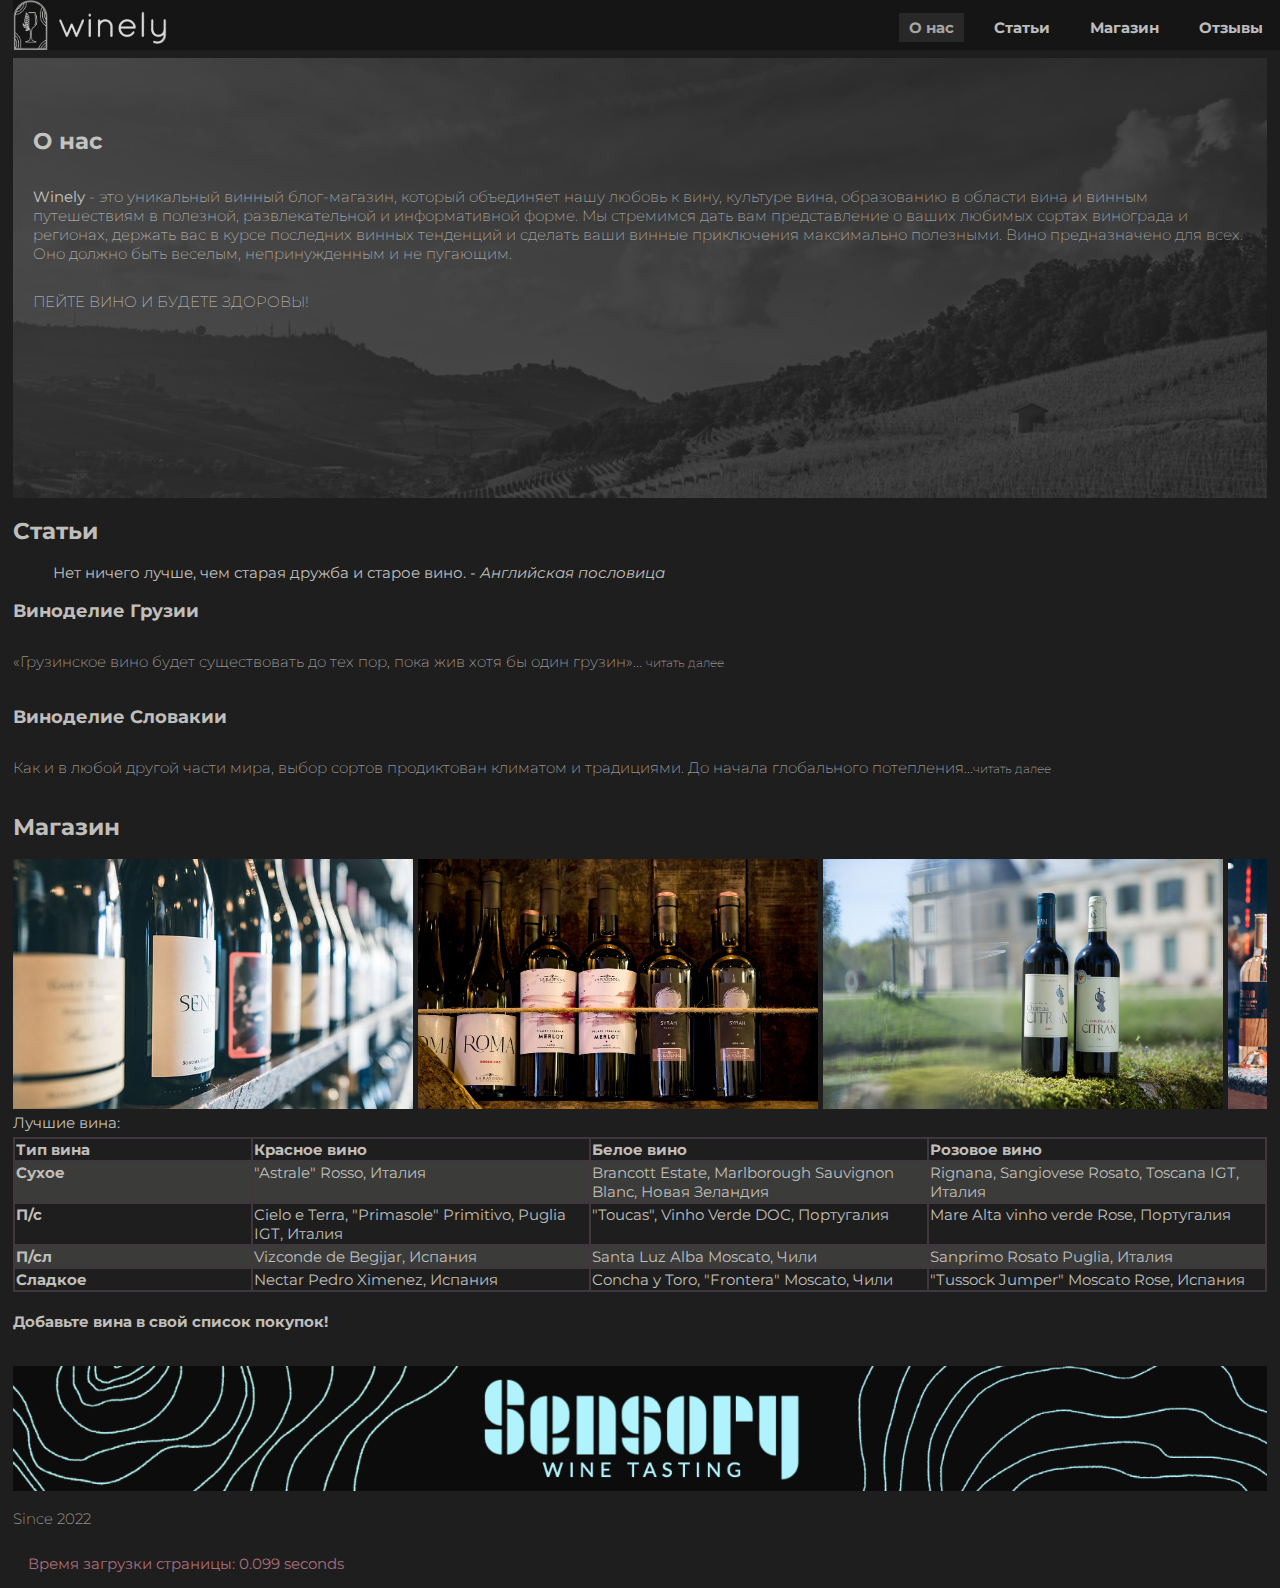
<file: index.html>
<!DOCTYPE html>
<html lang="ru">
<head>
    <meta charset="utf-8">
    <meta name="keywords" content="wine, shop, blog, wine news">
    <meta name="viewport" content="width=device-width, initial-scale=1.0">
    <title>Winely</title>
    <link rel="stylesheet" href="style.css">
    <link href="https://fonts.googleapis.com/css2?family=Montserrat&display=swap" rel="stylesheet">
    <script src="js/config.js"></script>
    <script src="js/loadingTime.js"></script>
    <script src="js/navLocation.js"></script>
</head>
<body>
<header>
    <nav class="top-menu">
        <a href="index.html"><img class="navbar-logo" src="images/logo.png"></a>
        <img class="name" src="images/logo_name.png">
        <ul class="menu-main">
            <li><a class="navbar-button" href="index.html">О нас</a></li>
            <li><a class="navbar-button" href="articles.html">Статьи</a></li>
            <li><a class="navbar-button" href="shop.html">Магазин</a></li>
            <li><a class="navbar-button" href="reviews.html">Отзывы</a> </li>
        </ul>
    </nav>
</header>
<main>
    <article>
        <section class="about-section">
            <p><a name="about us"></a></p>
            <h2 class="menu-section">О нас</h2>
            <p><b>Winely</b>
                - это уникальный винный блог-магазин, который объединяет нашу любовь к вину,
                культуре вина, образованию в области вина и винным путешествиям в полезной,
                развлекательной и информативной форме. Мы стремимся дать вам представление о
                ваших любимых сортах винограда и регионах, держать вас в курсе последних винных
                тенденций и сделать ваши винные приключения максимально полезными. Вино предназначено
                для всех. Оно должно быть веселым, непринужденным и не пугающим.</p>
            <p class="phrase">Пейте вино и будете здоровы!</p>
        </section>
        <section class="article-section">
            <p><a name="articles"></a></p>
            <h2 class="menu-section">Статьи</h2>
            <blockquote>Нет ничего лучше, чем старая дружба и старое вино.<cite> - Английская пословица</cite></blockquote>
            <h3><a href="Georgian-wine.html">Виноделие Грузии</a></h3>
            <div class="article-list">
            <p class="article">«Грузинское вино будет существовать до тех пор, пока жив хотя бы один грузин»...
                <a class="continue-reading" href="Georgian-wine.html">читать далее</a></p>
            <h3><a href="Slovakian-wine.html">Виноделие Словакии</a></h3>
            <p class="article">Как и в любой другой части мира, выбор сортов продиктован климатом и традициями.
                До начала глобального потепления...<a class="continue-reading" href="Slovakian-wine.html">читать далее</a></p>
            </div>
            <!--img class="background-img" src="images/barrels.jpg"-->
        </section>
        <section class="shop-section">
            <p><a name="shop"></a></p>
            <h2 class="menu-section">Магазин</h2>
            <!--img class="background-img" src="images/bottles.jpg"-->
            <div class="gallery-wrapper">
                <div class="gallery">
                    <div class="gallery-item"><img src="images/winebottle3.jpg"></div>
                    <div class="gallery-item"><img src="images/winebottles.jpg"></div>
                    <div class="gallery-item"><img src="images/winebottle1.jpg"></div>
                    <div class="gallery-item"><img src="images/winebottle2.jpg"></div>
                </div>
            </div>
            Лучшие вина:
            <table class="wine-table">
                <thead>
                <tr>
                    <th>Тип вина</th>
                    <th>Красное вино</th>
                    <th>Белое вино</th>
                    <th>Розовое вино</th>
                </tr>
                </thead>
                <tbody>
                <tr>
                    <td class="wine-type">Сухое</td>
                    <td>"Astrale" Rosso, Италия</td>
                    <td>Brancott Estate,
                        Marlborough Sauvignon Blanc, Новая Зеландия</td>
                    <td>Rignana, Sangiovese Rosato, Toscana IGT, Италия</td>
                </tr>
                <tr>
                    <td class="wine-type">П/с</td>
                    <td>Cielo e Terra, "Primasole" Primitivo, Puglia IGT, Италия</td>
                    <td>"Toucas", Vinho Verde DOC, Португалия</td>
                    <td>Mare Alta vinho verde Rose, Португалия</td>
                </tr>
                <tr>
                    <td class="wine-type">П/сл</td>
                    <td>Vizconde de Begijar, Испания</td>
                    <td>Santa Luz Alba Moscato, Чили</td>
                    <td>Sanprimo Rosato Puglia, Италия</td>
                </tr>
                <tr>
                    <td class="wine-type">Сладкое</td>
                    <td>Nectar Pedro Ximenez, Испания</td>
                    <td>Concha y Toro, "Frontera" Moscato, Чили</td>
                    <td>"Tussock Jumper" Moscato Rose, Испания</td>
                </tr>
                </tbody>
            </table>
            <h4><a class="to" href="ToBuyList.html">Добавьте вина в свой список покупок!</a></h4>
        </section>
    </article>
</main>
<footer>
    <div class="ad">
        <img class="ad-img" src="images/ad.png">
    </div>
    <p>Since 2022</p>
    <div class="loadInformation" id="loadInformation">Время загрузки страницы: </div>
</footer>
</body>
</html>
</file>
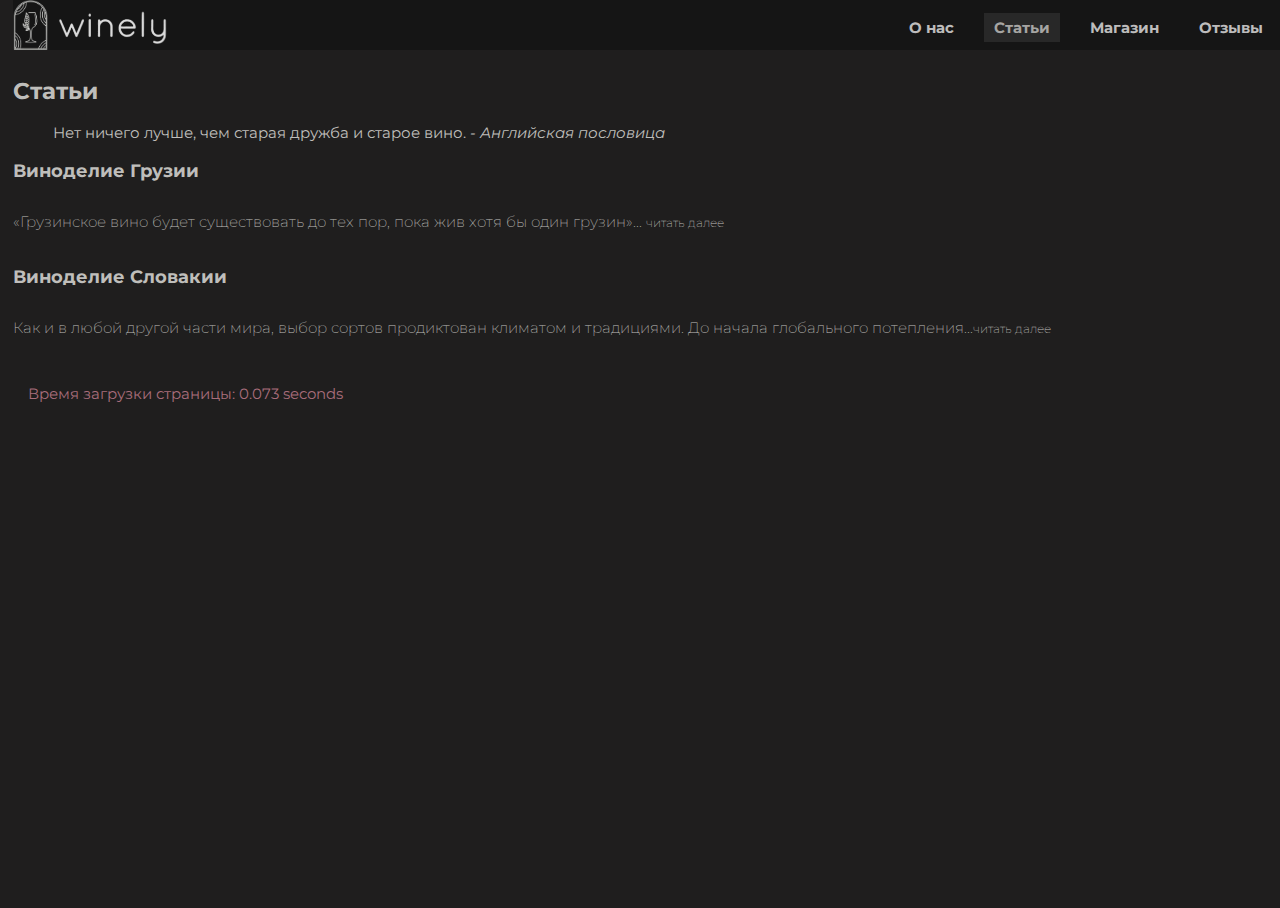
<file: articles.html>
<!DOCTYPE html>
<html lang="ru">
<head>
    <meta charset="UTF-8">
    <meta name="viewport" content="width=device-width, initial-scale=1.0">
    <title>Статьи</title>
    <link rel="stylesheet" href="style.css">
    <link href="https://fonts.googleapis.com/css2?family=Montserrat&display=swap" rel="stylesheet">
    <script src="js/config.js"></script>
    <script src="js/loadingTime.js"></script>
    <script src="js/navLocation.js"></script>
</head>
<body>
<header>
    <nav class="top-menu">
        <a href="index.html"><img class="navbar-logo" src="images/logo.png"></a>
        <img class="name" src="images/logo_name.png">
        <ul class="menu-main">
            <li><a class="navbar-button" href="index.html">О нас</a></li>
            <li><a class="navbar-button" href="articles.html">Статьи</a></li>
            <li><a class="navbar-button" href="shop.html">Магазин</a></li>
            <li><a class="navbar-button" href="reviews.html">Отзывы</a> </li>
        </ul>
    </nav>
</header>
<article>
    <section class="article-section" id="article-page">
        <p><a name="articles"></a></p>
        <h2 class="menu-section">Статьи</h2>
        <blockquote>Нет ничего лучше, чем старая дружба и старое вино.<cite> - Английская пословица</cite></blockquote>
        <h3><a href="Georgian-wine.html">Виноделие Грузии</a></h3>
        <div class="article-list">
            <p class="article">«Грузинское вино будет существовать до тех пор, пока жив хотя бы один грузин»...
                <a class="continue-reading" href="Georgian-wine.html">читать далее</a></p>
            <h3><a href="Slovakian-wine.html">Виноделие Словакии</a></h3>
            <p class="article">Как и в любой другой части мира, выбор сортов продиктован климатом и традициями.
                До начала глобального потепления...<a class="continue-reading" href="Slovakian-wine.html">читать далее</a></p>
        </div>
        <!--img class="background-img" src="images/barrels.jpg"-->
    </section>

</article>
<footer>
    <div class="loadInformation" id="loadInformation">Время загрузки страницы: </div>
</footer>
</body>
</html>
</file>
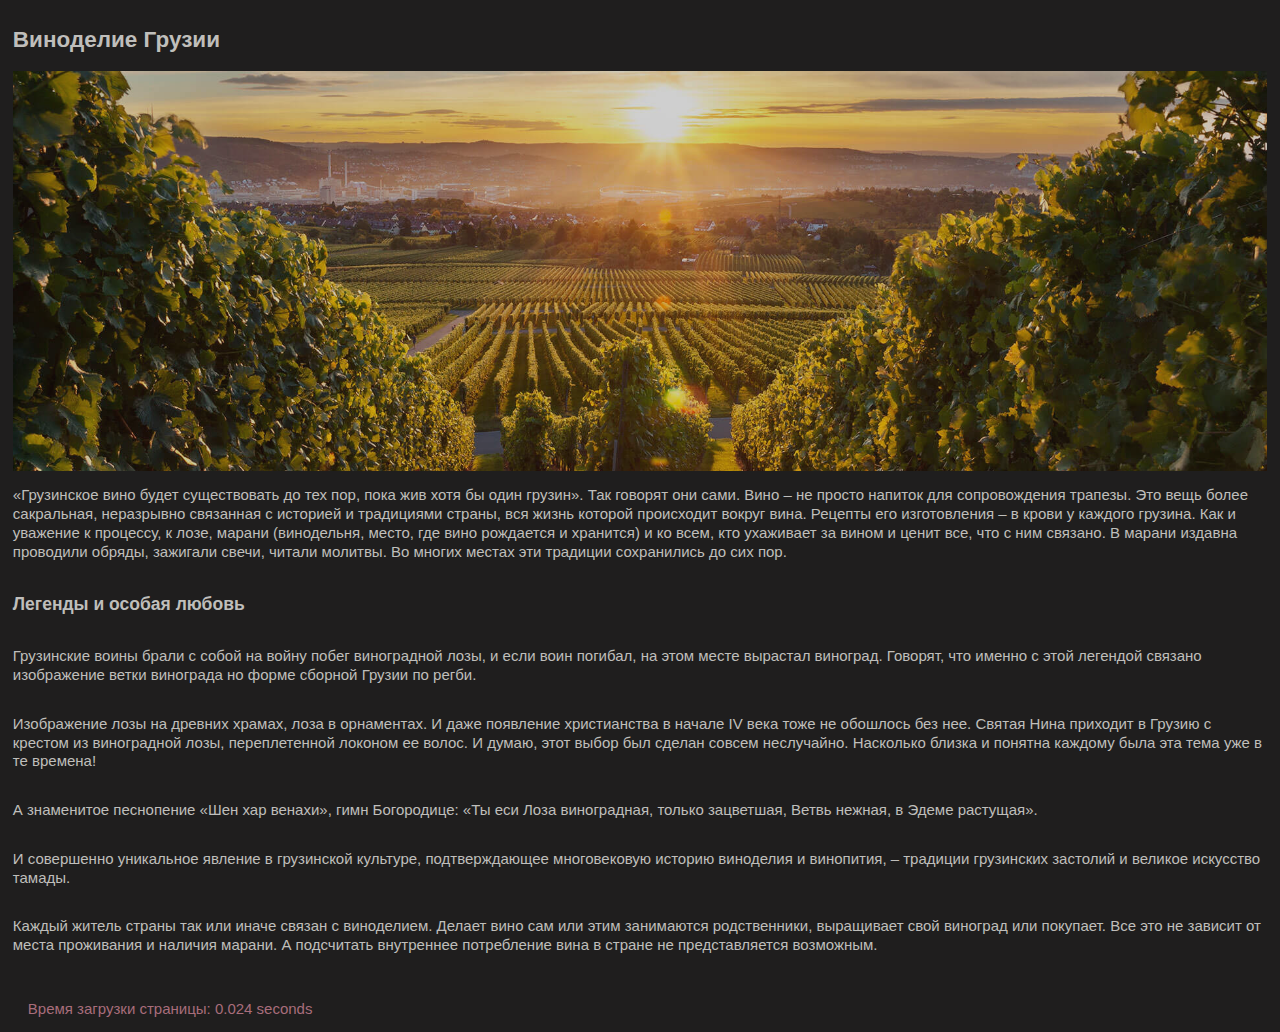
<file: Georgian-wine.html>
<!DOCTYPE html>
<html lang="ru">
<head>
    <meta charset="UTF-8">
    <meta name="viewport" content="width=device-width, initial-scale=1.0">
    <title>Georgian wine</title>
    <link rel="stylesheet" href="style.css">
    <script src="js/config.js"></script>
    <script src="js/loadingTime.js"></script>
</head>
<body>
<h2>Виноделие Грузии</h2>
<img class="article-img" src="images/field-Georgia.jpg">
<p>«Грузинское вино будет существовать до тех пор, пока жив хотя бы один грузин».
    Так говорят они сами. Вино – не просто напиток для сопровождения трапезы.
    Это вещь более сакральная, неразрывно связанная с историей и традициями страны,
    вся жизнь которой происходит вокруг вина. Рецепты его изготовления – в крови у каждого грузина.
    Как и уважение к процессу, к лозе, марани (винодельня, место, где вино рождается и хранится)
    и ко всем, кто ухаживает за вином и ценит все, что с ним связано. В марани издавна проводили обряды,
    зажигали свечи, читали молитвы. Во многих местах эти традиции сохранились до сих пор.</p>
<h3>Легенды и особая любовь</h3>
<p>Грузинские воины брали с собой на войну побег виноградной лозы, и если воин погибал, на этом месте вырастал виноград.
    Говорят, что именно с этой легендой связано изображение ветки винограда но форме сборной Грузии по регби.</p>
<p>Изображение лозы на древних храмах, лоза в орнаментах. И даже появление христианства в начале IV века тоже не обошлось
    без нее. Святая Нина приходит в Грузию с крестом из виноградной лозы, переплетенной локоном ее волос. И думаю, этот выбор
    был сделан совсем неслучайно. Насколько близка и понятна каждому была эта тема уже в те времена!</p>
<p>А знаменитое песнопение «Шен хар венахи», гимн Богородице: «Ты еси Лоза виноградная, только зацветшая, Ветвь нежная, в Эдеме растущая».</p>
<p>И совершенно уникальное явление в грузинской культуре, подтверждающее многовековую историю виноделия и винопития, –
    традиции грузинских застолий и великое искусство тамады.</p>
<p>Каждый житель страны так или иначе связан с виноделием. Делает вино сам или этим занимаются родственники, выращивает
    свой виноград или покупает. Все это не зависит от места проживания и наличия марани. А подсчитать внутреннее потребление
    вина в стране не представляется возможным.</p>
<footer>
    <div class="loadInformation" id="loadInformation">Время загрузки страницы: </div>
</footer>
</body>
</html>
</file>
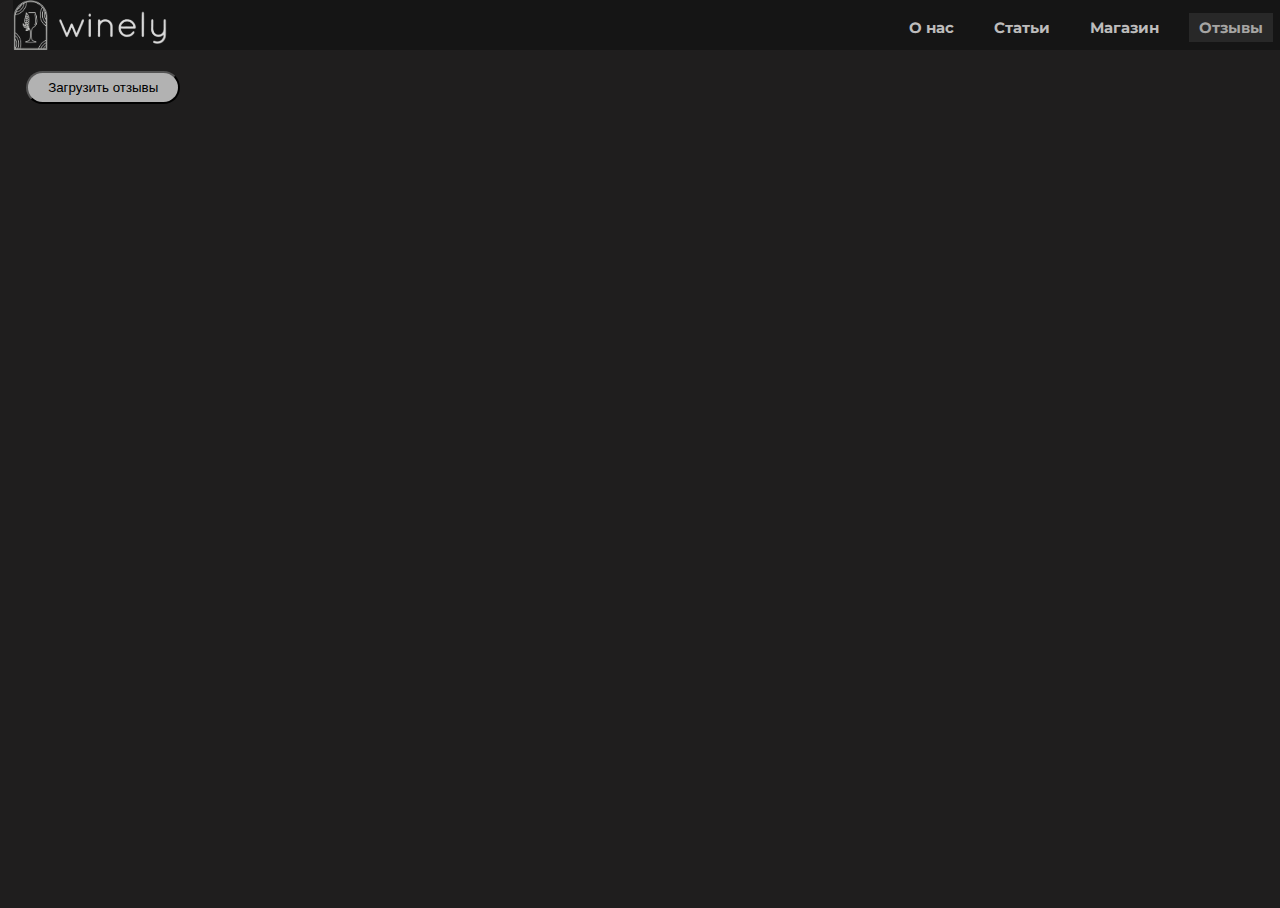
<file: reviews.html>
<!DOCTYPE html>
<html lang="ru">
<head>
  <meta charset="utf-8">
  <meta name="keywords" content="wine, shop, blog, wine news">
  <meta name="viewport" content="width=device-width, initial-scale=1.0">
  <title>Reviews</title>
  <link rel="stylesheet" href="style.css">
  <link href="https://fonts.googleapis.com/css2?family=Montserrat&display=swap" rel="stylesheet">
  <script src="js/config.js"></script>
  <script src="js/loadingTime.js"></script>
  <script src="js/navLocation.js"></script>
  <script defer src="js/shopReviews.js"></script>
</head>
<body>
<header>
  <nav class="top-menu">
    <a href="index.html"><img class="navbar-logo" src="images/logo.png"></a>
    <img class="name" src="images/logo_name.png">
    <ul class="menu-main">
      <li><a class="navbar-button" href="index.html">О нас</a></li>
      <li><a class="navbar-button" href="articles.html">Статьи</a></li>
      <li><a class="navbar-button" href="shop.html">Магазин</a></li>
      <li><a class="navbar-button" href="reviews.html">Отзывы</a> </li>
    </ul>
  </nav>
</header>
<article>
  <button id="getReviewsButton" type="button">Загрузить отзывы</button>
  <div id="preloader"></div>
  <div id="reviews" class="reviews"></div>
  <template id="reviewItem">
    <div class="reviewItem">
      <h3></h3>
      <div></div>
      <br>
    </div>
  </template>
</article>
<footer></footer>
</body>
</html>
</file>
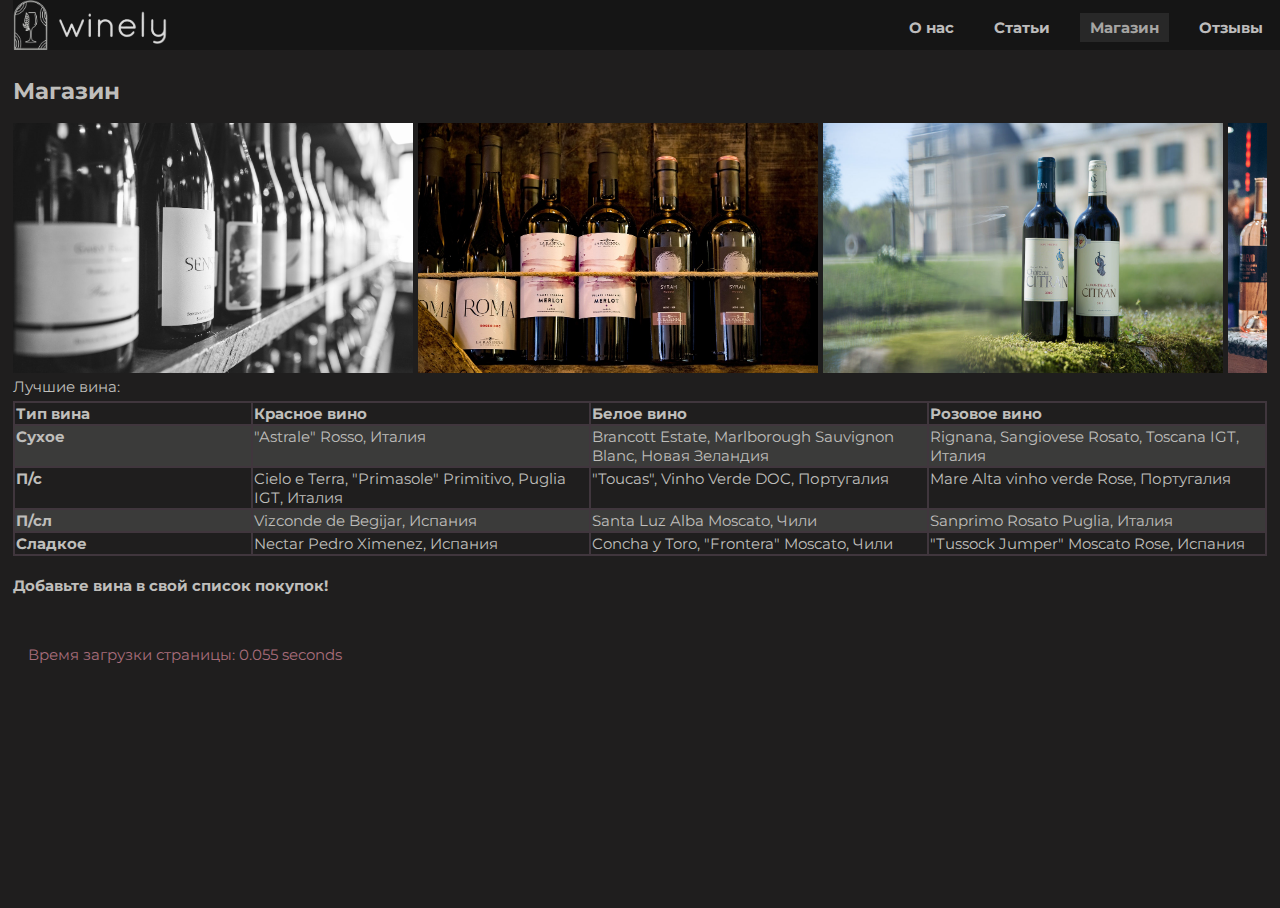
<file: shop.html>
<!DOCTYPE html>
<html lang="ru">
<head>
    <meta charset="UTF-8">
    <meta name="viewport" content="width=device-width, initial-scale=1.0">
    <title>Магазин Winely</title>
    <link rel="stylesheet" href="style.css">
    <link href="https://fonts.googleapis.com/css2?family=Montserrat&display=swap" rel="stylesheet">
    <script src="js/config.js"></script>
    <script src="js/loadingTime.js"></script>
    <script src="js/navLocation.js"></script>
</head>
<body>
<header>
    <nav class="top-menu">
        <a href="index.html"><img class="navbar-logo" src="images/logo.png"></a>
        <img class="name" src="images/logo_name.png">
        <ul class="menu-main">
            <li><a class="navbar-button" href="index.html">О нас</a></li>
            <li><a class="navbar-button" href="articles.html">Статьи</a></li>
            <li><a class="navbar-button" href="shop.html">Магазин</a></li>
            <li><a class="navbar-button" href="reviews.html">Отзывы</a> </li>
        </ul>
    </nav>
</header>
<article>
    <section class="shop-section" id="shop-page">
        <p><a name="shop"></a></p>
        <h2 class="menu-section">Магазин</h2>
        <!--img class="background-img" src="images/bottles.jpg"-->
        <div class="gallery-wrapper">
            <div class="gallery">
                <div class="gallery-item"><img src="images/bottles.jpg"></div>
                <div class="gallery-item"><img src="images/winebottles.jpg"></div>
                <div class="gallery-item"><img src="images/winebottle1.jpg"></div>
                <div class="gallery-item"><img src="images/winebottle2.jpg"></div>
            </div>
        </div>
        Лучшие вина:
        <table>
            <thead>
            <tr>
                <th>Тип вина</th>
                <th>Красное вино</th>
                <th>Белое вино</th>
                <th>Розовое вино</th>
            </tr>
            </thead>
            <tbody>
            <tr>
                <td class="wine-type">Сухое</td>
                <td>"Astrale" Rosso, Италия</td>
                <td>Brancott Estate,
                    Marlborough Sauvignon Blanc, Новая Зеландия</td>
                <td>Rignana, Sangiovese Rosato, Toscana IGT, Италия</td>
            </tr>
            <tr>
                <td class="wine-type">П/с</td>
                <td>Cielo e Terra, "Primasole" Primitivo, Puglia IGT, Италия</td>
                <td>"Toucas", Vinho Verde DOC, Португалия</td>
                <td>Mare Alta vinho verde Rose, Португалия</td>
            </tr>
            <tr>
                <td class="wine-type">П/сл</td>
                <td>Vizconde de Begijar, Испания</td>
                <td>Santa Luz Alba Moscato, Чили</td>
                <td>Sanprimo Rosato Puglia, Италия</td>
            </tr>
            <tr>
                <td class="wine-type">Сладкое</td>
                <td>Nectar Pedro Ximenez, Испания</td>
                <td>Concha y Toro, "Frontera" Moscato, Чили</td>
                <td>"Tussock Jumper" Moscato Rose, Испания</td>
            </tr>
            </tbody>
        </table>
        <h4><a class="to" href="ToBuyList.html">Добавьте вина в свой список покупок!</a></h4>
    </section>
</article>
<footer>
    <div class="loadInformation" id="loadInformation">Время загрузки страницы: </div>
</footer>
</body>
</html>
</file>
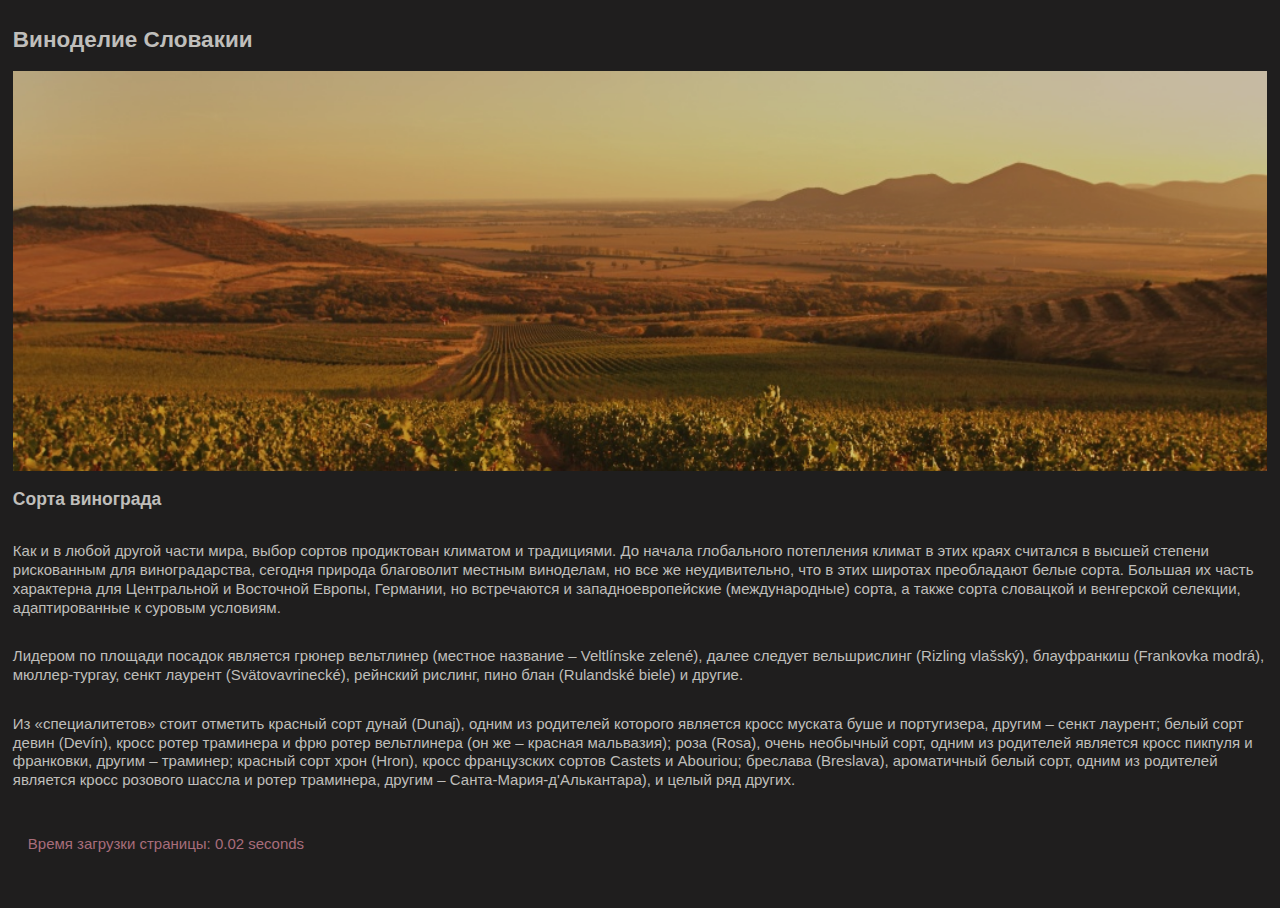
<file: Slovakian-wine.html>
<!DOCTYPE html>
<html lang="ru">
<head>
    <meta charset="UTF-8">
    <meta name="viewport" content="width=device-width, initial-scale=1.0">
    <title>Slovakian wine</title>
    <link rel="stylesheet" href="style.css">
    <script src="js/config.js"></script>
    <script src="js/loadingTime.js"></script>
</head>
<body>
<h2>Виноделие Словакии</h2>
<img class="article-img" src="images/field-Slovakia.jpg">
<h3>Сорта винограда</h3>
<p>Как и в любой другой части мира, выбор сортов продиктован климатом и традициями. До начала глобального потепления климат
    в этих краях считался в высшей степени рискованным для виноградарства, сегодня природа благоволит местным виноделам,
    но все же неудивительно, что в этих широтах преобладают белые сорта. Большая их часть характерна для Центральной и
    Восточной Европы, Германии, но встречаются и западноевропейские (международные) сорта, а также сорта словацкой и венгерской
    селекции, адаптированные к суровым условиям.</p>
<p>Лидером по площади посадок является грюнер вельтлинер (местное название – Veltlínske zelené), далее следует вельшрислинг
    (Rizling vlašský), блауфранкиш (Frankovka modrá), мюллер-тургау, сенкт лаурент (Svätovavrinecké), рейнский рислинг,
    пино блан (Rulandské biele) и другие.</p>
<p>Из «специалитетов» стоит отметить красный сорт дунай (Dunaj), одним из родителей которого является кросс муската буше и португизера,
    другим – сенкт лаурент; белый сорт девин (Devín), кросс ротер траминера и фрю ротер вельтлинера (он же – красная мальвазия);
    роза (Rosa), очень необычный сорт, одним из родителей является кросс пикпуля и франковки, другим – траминер; красный сорт хрон (Hron),
    кросс французских сортов Castets и Abouriou; бреслава (Breslava), ароматичный белый сорт, одним из родителей является кросс розового
    шассла и ротер траминера, другим – Санта-Мария-д'Алькантара), и целый ряд других.</p>
<footer>
    <div class="loadInformation" id="loadInformation">Время загрузки страницы: </div>
</footer>
</body>
</html>
</file>
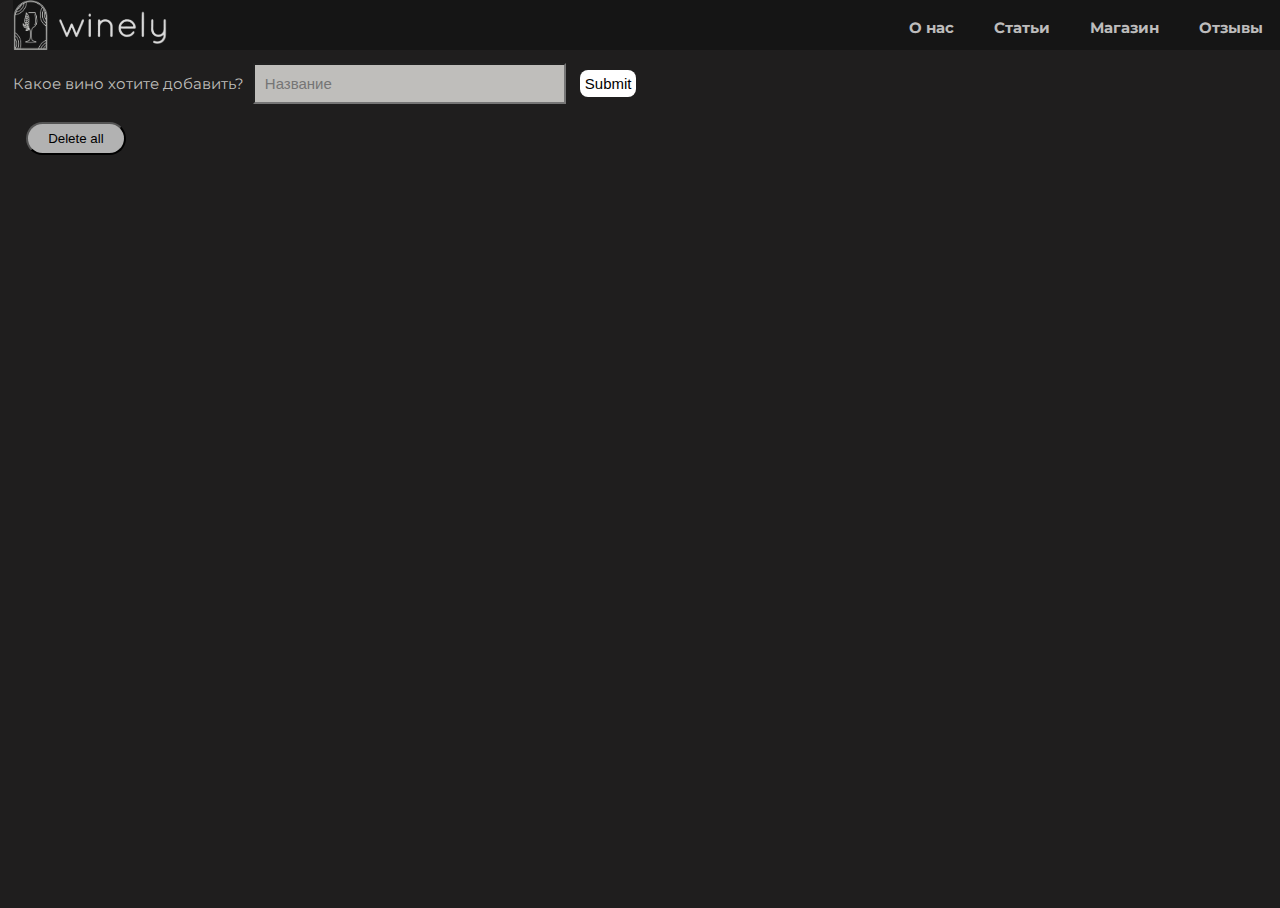
<file: ToBuyList.html>
<!DOCTYPE html>
<html lang="ru">
<head>
    <meta charset="utf-8">
    <meta name="keywords" content="wine, shop, blog, wine news">
    <meta name="viewport" content="width=device-width, initial-scale=1.0">
    <title>To-buy list</title>
    <link rel="stylesheet" href="style.css">
    <link href="https://fonts.googleapis.com/css2?family=Montserrat&display=swap" rel="stylesheet">
    <script src="js/config.js"></script>
    <script src="js/loadingTime.js"></script>
    <script src="js/navLocation.js"></script>
    <script defer src="js/customList.js"></script>
</head>
<body>
<header>
    <nav class="top-menu">
        <a href="index.html"><img class="navbar-logo" src="images/logo.png"></a>
        <img class="name" src="images/logo_name.png">
        <ul class="menu-main">
            <li><a class="navbar-button" href="index.html">О нас</a></li>
            <li><a class="navbar-button" href="articles.html">Статьи</a></li>
            <li><a class="navbar-button" href="shop.html">Магазин</a></li>
            <li><a class="navbar-button" href="reviews.html">Отзывы</a> </li>
        </ul>
    </nav>
</header>
<article>
    <form class="form">
        <label class="form__input__wine-label">Какое вино хотите добавить?</label>
        <input name="wine" type="text" size="30" placeholder="Название">
        <input type="submit" class="submit__button">
    </form>
    <button class="clear__button" onclick="clearStorage()">Delete all</button>
    <div class="form__toBuy">
        <template id="template">
            <div class="toBuy-list__item">
                <input type="checkbox" class="checkbox">
                <span></span>
            <button class="delete__button">Delete</button>
            </div>
        </template>
    </div>
</article>
<footer></footer>
</body>
</html>
</file>
<file: style.css>
html{
    height: 100%;
    min-width: 350px;
}
body {
    margin-left: 1%;
    margin-right: 1%;
    background-color: #1f1e1e;
    color: #bfbebb;
    font-family: Montserrat, sans-serif;
    min-height: 100%;
    font-size: 15px;
    text-align: left;
    white-space: normal;
    word-spacing: normal;
    display: flex;
    flex-direction: column;
}
article{
    margin-top: 50px;
}

h2{
    font-weight: bold;
}
p{
    font-weight: 200;
    line-height: 125%;
}
.top-menu {
    background-color: #141414;
    position: fixed;
    top: 0;
    width: 100%;
    height: 50px;
    opacity: 0.85;
    z-index: 12;
}
.navbar-logo {
    float: left;
    height: 100%;
    order: 1;
}
.navbar-button{

}
.name{
    height: 70%;
    margin-top: 9px;
    margin-left: 10px;
}
.menu-main {
    display: flex;
    list-style: none;
    padding: 0;
    float: right;
    background-color: #141414;
    text-align: center;
}
.menu-main li {
    margin-top: 3px;
    margin-right: 20px;
    display: inline-block;
}
.menu-main a {
    color: #dad9d9;
    padding: 5px 10px;
    text-decoration: none;
    font-weight: bold;
    width: 100px;
}
a:hover {
    color: #a86d7b;
}
.about-section{
    display: flex;
    flex-direction: column;
    position: relative;
    padding: 20px;
    height: 400px;
    align-content: center;
}
.about-section::before {
    content: "";
    background-image: url("images/field.jpg");
    background-size: cover;
    position: absolute;
    top: 0;
    right: 0;
    bottom: 0;
    left: 0;
    opacity: 0.2;
}
.article-section a:hover {
    color: #a86d7b;
}
.article-list{
    display: flex;
    flex-direction: column;
}
.article{
    justify-content: left;
}
a{
    color: #bfbebb;
    text-decoration: none;
}
.continue-reading{
    font-size: 12px;
}
.phrase{
    text-transform: uppercase;
}
.gallery{
    display: flex;
    overflow-x: auto;
    column-gap: 5px;
}
.gallery-item {
    min-width: 400px;
}
.gallery-item img {
    width: 100%;
    height: 250px;
    object-fit: cover;
}
.gallery::-webkit-scrollbar {
    display: none;
}
table, th, td{
    border: 1px solid #40363d;
}

table{
    margin-top: 5px;
    width: 100%;
    border-collapse: collapse;
    display: grid;
    grid-template-columns: 19% 27% 27% 27%;
}
thead, tbody, tr{
    display: contents;
}
.wine-type{
    font-weight: bold;
}
tr:nth-child(odd) td{
    background-color: #3b3b3a;
}
tr:nth-child(even) td{
    background-color: #1f1e1e;
}
.article-img{
    width: 100%;
    height: 400px;
    object-fit: cover;
    object-position: top;
    opacity: 0.8;
}
footer{
    padding-top: 15px;
    bottom: 0;
    flex: 0 0 auto;
}
.ad-img{
    width: 100%;
}
@media only screen and (max-width:600px) {
    .ad {
        display: none;
    }
    .name{
        display: none;
    }
}
.loadInformation {
    font-size: 15px;
    text-align: left;
    color: #a86d7b;
    text-indent: 0;
    margin: 5px;
    padding: 10px;
    border-radius: 10px;
}

input {
    font-size: 15px;
    text-align: left;
    color: #1f1e1e;
    margin: 5px;
    padding: 10px;
    background-color: #bfbebb;
}

input[type='submit'] {
    background-color: #fff;
    color: #000;
    border-radius: 8px;
    border: none;
    padding: 5px;
}

input[type=checkbox]:checked + span {
    text-decoration: line-through;
}

.reviewItem {
    font-size: 15px;
    text-align: left;
    color: #bfbebb;
    text-indent: 0;
    margin: 3% 6% 6% 6%;
    padding: 15px;
    background-color: #2b2b2b;
    border-radius: 10px;
    width: 85%;
}

button {
    display: inline-block;
    padding: 0.5em 1.5em;
    border-radius: 50px;
    cursor: pointer;
    margin-top: 1em;
    margin-left: 1em;
    background-color: #b2b2b2;
    font-weight: 400;
}

.preloader {
    height: 50px;
    width: 50px;
    border: 5px solid #bfbebb;
    border-top: 5px solid #9f566a;
    border-radius: 50%;
    animation: rotate 1s infinite linear;
}

@keyframes rotate {
    0% {
        transform: rotate(0deg);
    }
    100% {
        transform: rotate(360deg);
    }
}
</file>
